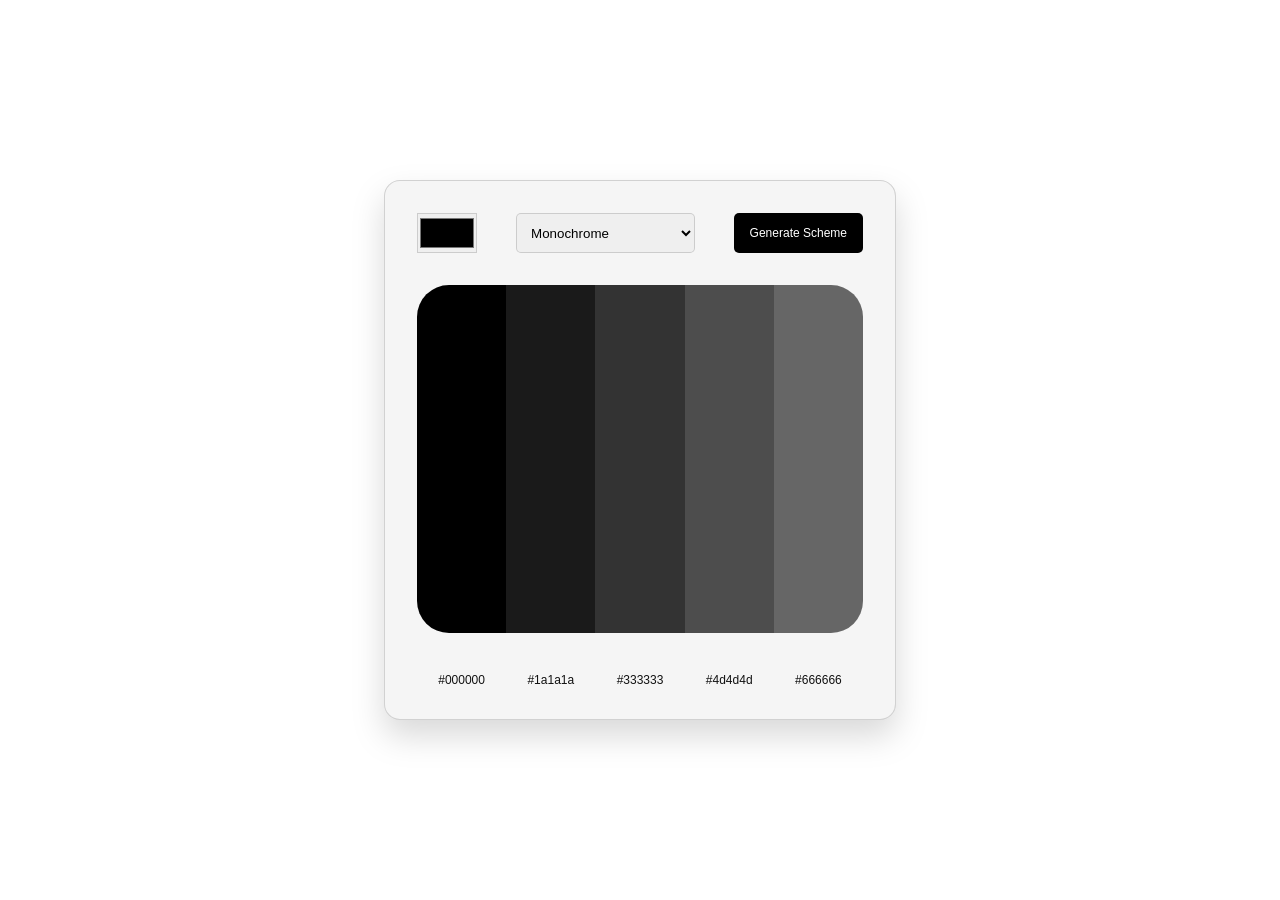
<file: index.html>
<!DOCTYPE html>
<html lang="en">
<head>
    <meta charset="UTF-8">
    <meta name="viewport" content="width=device-width, initial-scale=1.0">
    <title>Color Picker</title>
    <link rel="stylesheet" href="style-copy.css">
</head>
<body>
    <main>
        <div id="container">
            <div id="nav-row">
                <input id="color-picker" type="color">
                <select id="drop-down" name="drop-down">
                      <option id="color-mode-1" value="monochrome">Monochrome</option>
                      <option id="color-mode-2" value="analogic">Analogic</option>
                      <option id="color-mode-3" value="complement">Complement</option>
                </select>
                <button id="get-scheme-btn">Generate Scheme</button>
            </div>


            <div id="color-row">
                <div id="color-block-1" class="color-block"></div>
                <div id="color-block-2" class="color-block"></div>
                <div id="color-block-3" class="color-block"></div>
                <div id="color-block-4" class="color-block"></div>
                <div id="color-block-5" class="color-block"></div>
            </div>


            <div id="hex-row">
                <ul>
                    <li id="hex-1" class="hex-code">#000000</li>
                    <li id="hex-2" class="hex-code">#1a1a1a</li>
                    <li id="hex-3" class="hex-code">#333333</li>
                    <li id="hex-4" class="hex-code">#4d4d4d</li>
                    <li id="hex-5" class="hex-code">#666666</li>
                </ul>
            </div>

        </div>
    </main>
</body>
<script type="module" src="index.js"></script>
</html>
</file>
<file: style-copy.css>
* {
    font-family: Arial, Helvetica, sans-serif;
    padding: 0;
    margin: 0;
    box-sizing: border-box;
}

main {
    height: 100vh;
    display: grid;
    place-items: center;
}

#container {
    display: flex;
    flex-direction: column;
    gap: 2rem;
    padding: 2rem;
    background-color: #f5f5f5;
    border-radius: 1rem;
    border: solid .5px rgba(0, 0, 0, 0.15);
    width: 40vw;
    height: 60vh;
    filter: drop-shadow(0 1rem 1rem rgba(0, 0, 0, 0.15));
}

#nav-row {
    display: flex;
    justify-content: space-between;
    align-items: center;
}

#color-picker {
    height: 40px;
    width: 60px;
    border: solid 1px rgba(0, 0, 0, 0.15);
    cursor: pointer;
}

#drop-down {
    width: 40%;
    height: 40px;
    border-radius: 5px;
    border: solid 1px rgba(0, 0, 0, 0.15);
    padding: 0 10px;
}

#get-scheme-btn {
    font-size: .75em;
    background-color: black;
    color: white;
    padding: 0 1rem;
    height: 40px;
    border-radius: 5px;
    border: none;
    cursor: pointer;
    transition: all 0.2s ease;
}

#get-scheme-btn:hover {
    background-color: #333;
}

#get-scheme-btn:active {
    transform: scale(0.95);
}

/* Color blocks */
#color-row {
    display: flex;
    height: 100%;
    border-radius: 2rem;
    overflow: hidden;
}

.color-block {
    flex: 1; /* Shared equal width */
    transition: background-color 0.4s ease;
}

/* Initial Black Monochrome spread */
#color-block-1 { background-color: #000000; }
#color-block-2 { background-color: #1a1a1a; }
#color-block-3 { background-color: #333333; }
#color-block-4 { background-color: #4d4d4d; }
#color-block-5 { background-color: #666666; }

/* Hex Codes Fix */
#hex-row {
    width: 100%;
}

#hex-row ul {
    font-size: .75rem;
    width: 100%;
    display: flex;
    list-style: none;
    padding: 0;
}

.hex-code {
    flex: 1; /* Match the flex of the color blocks above */
    text-align: center;
    padding-top: 0.5rem;
    color: #111;
}
</file>
